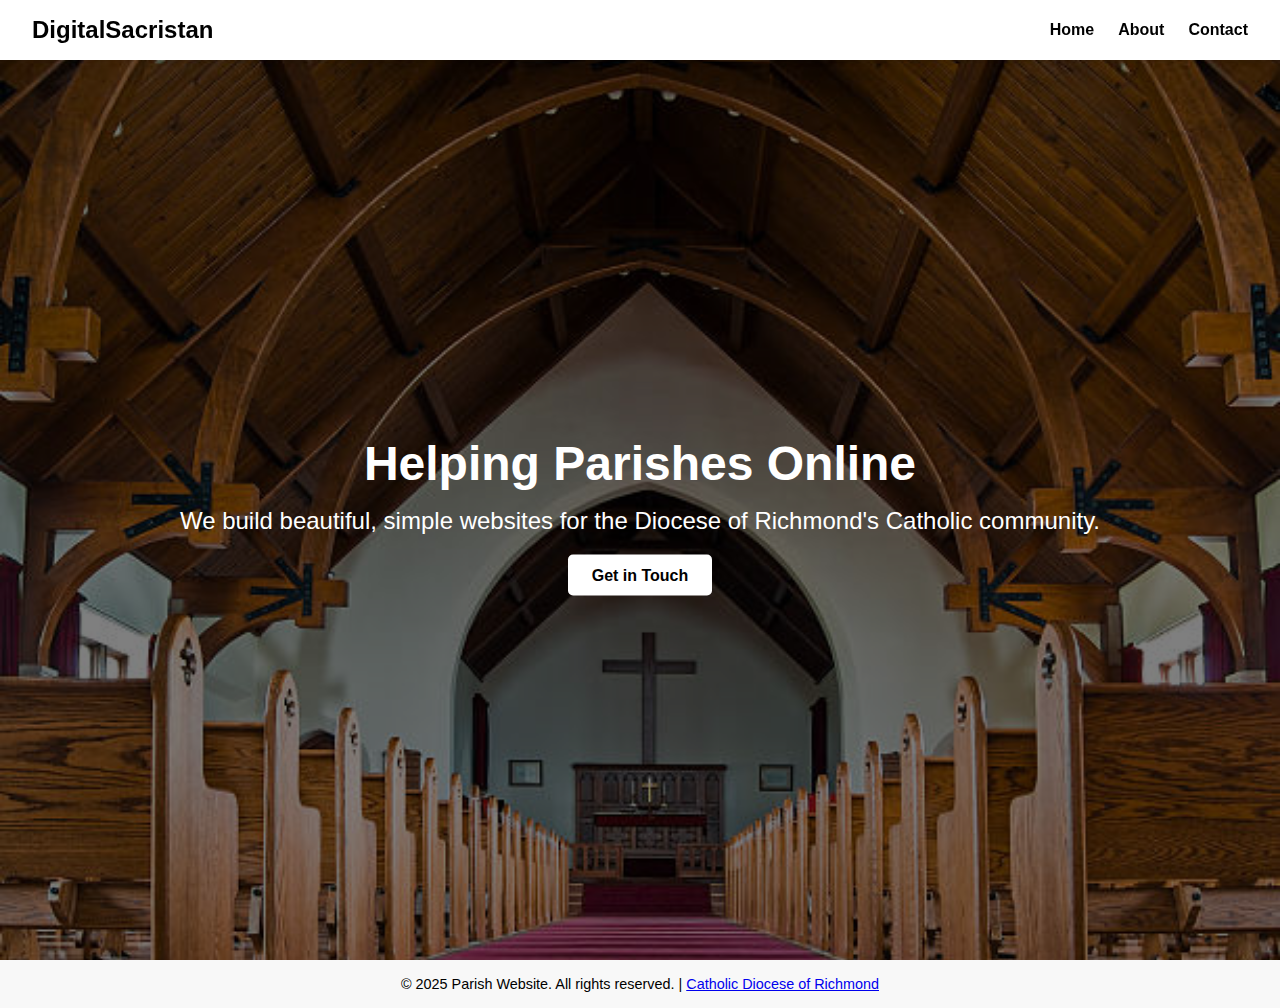
<file: index.html>
<!DOCTYPE html>
<html lang="en">
<head>
  <meta charset="UTF-8" />
  <meta name="viewport" content="width=device-width, initial-scale=1.0" />
  <title>DigitalSacristansite</title>
  <link rel="stylesheet" href="style.css" />
</head>
<body>

  <!-- Navigation -->
  <header class="header">
    <nav class="nav">
      <div class="logo">DigitalSacristan</div>
      <ul class="nav-links">
        <li><a href="index.html">Home</a></li>
        <li><a href="about.html">About</a></li>
        <li><a href="contact.html">Contact</a></li>
      </ul>
    </nav>
  </header>

  <!-- Hero Section -->
  <section class="hero-section" style="background-image: url('church1.jpg');">
    <div class="hero-overlay">
      <div class="hero-content">
        <h1>Helping Parishes Online</h1>
        <p>We build beautiful, simple websites for the Diocese of Richmond's Catholic community.</p>
        <a href="contact.html" class="hero-button">Get in Touch</a>
      </div>
    </div>
  </section>

  <!-- Footer -->
 <footer class="footer bg-gray-100 text-center py-4 mt-12 text-sm">
  <p>
    &copy; 2025 Parish Website. All rights reserved. |
    <a href="https://richmonddiocese.org/" target="_blank" class="text-600">
      Catholic Diocese of Richmond
    </a>
  </p>
</footer>


</body>
</html>
</file>
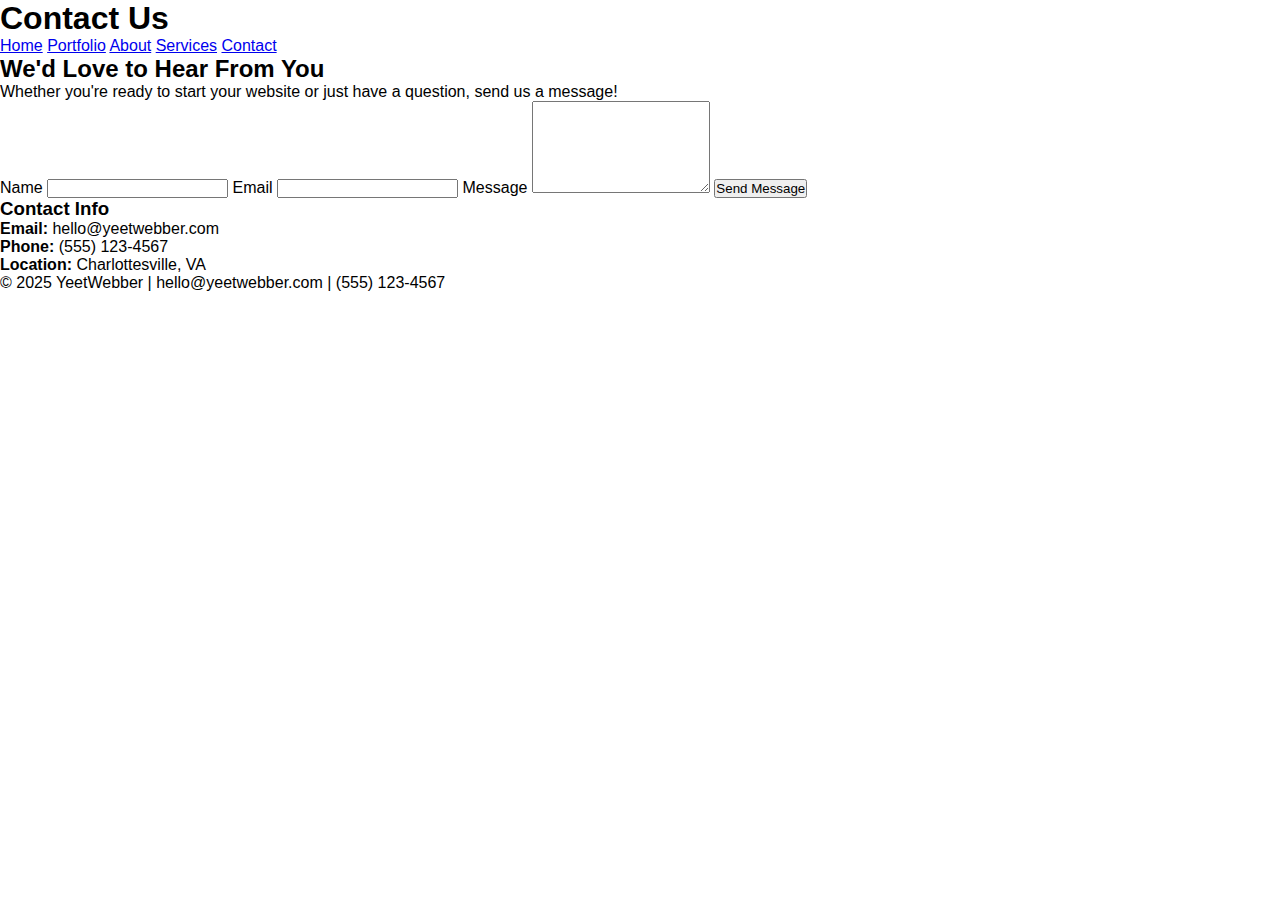
<file: Audit.html>
<!DOCTYPE html>
<html lang="en">
<head>
  <meta charset="UTF-8" />
  <meta name="viewport" content="width=device-width, initial-scale=1.0"/>
  <title>Contact - YeetWebber</title>
  <link rel="stylesheet" href="style.css" />
  <link href="https://fonts.googleapis.com/css2?family=Inter:wght@400;600;700&display=swap" rel="stylesheet">
</head>
<body>
  <header>
    <h1>Contact Us</h1>
    <nav>
      <a href="index.html">Home</a>
      <a href="portfolio.html">Portfolio</a>
      <a href="about.html">About</a>
      <a href="services.html">Services</a>
      <a href="contact.html" class="active">Contact</a>
    </nav>
  </header>

  <main class="section">
    <h2>We'd Love to Hear From You</h2>
    <p>Whether you're ready to start your website or just have a question, send us a message!</p>

    <form action="mailto:hello@yeetwebber.com" method="POST" enctype="text/plain" class="contact-form">
      <label for="name">Name</label>
      <input type="text" id="name" name="name" required>

      <label for="email">Email</label>
      <input type="email" id="email" name="email" required>

      <label for="message">Message</label>
      <textarea id="message" name="message" rows="6" required></textarea>

      <button type="submit">Send Message</button>
    </form>

    <div class="contact-info">
      <h3>Contact Info</h3>
      <p><strong>Email:</strong> hello@yeetwebber.com</p>
      <p><strong>Phone:</strong> (555) 123-4567</p>
      <p><strong>Location:</strong> Charlottesville, VA</p>
    </div>
  </main>

  <footer>
    <p>&copy; 2025 YeetWebber | hello@yeetwebber.com | (555) 123-4567</p>
  </footer>
</body>
</html>
</file>
<file: style.css>
/* Reset */
* {
  margin: 0;
  padding: 0;
  box-sizing: border-box;
}

body, html {
  font-family: Arial, sans-serif;
}

/* Navigation */
.header {
  background-color: #fff;
  padding: 1rem 2rem;
  box-shadow: 0 2px 5px rgba(0, 0, 0, 0.1);
  position: sticky;
  top: 0;
  z-index: 1000;
}

.nav {
  display: flex;
  justify-content: space-between;
  align-items: center;
}

.logo {
  font-weight: bold;
  font-size: 1.5rem;
}

.nav-links {
  list-style: none;
  display: flex;
  gap: 1.5rem;
}

.nav-links a {
  text-decoration: none;
  color: black;
  font-weight: bold;
}

.nav-links a:visited {
  color: black;
}

/* Hero Section */
.hero-section {
  height: 100vh;
  background-size: cover;
  background-position: center;
  position: relative;
}

.hero-overlay {
  background-color: rgba(0, 0, 0, 0.5);
  position: absolute;
  top: 0;
  left: 0;
  height: 100%;
  width: 100%;
}

.hero-content {
  position: relative;
  z-index: 1;
  color: white;
  text-align: center;
  top: 50%;
  transform: translateY(-50%);
  padding: 0 1rem;
}

.hero-content h1 {
  font-size: 3rem;
  margin-bottom: 1rem;
}

.hero-content p {
  font-size: 1.5rem;
  margin-bottom: 2rem;
}

.hero-button {
  background-color: white;
  color: black;
  padding: 12px 24px;
  border-radius: 5px;
  text-decoration: none;
  font-weight: bold;
}

.hero-button:hover {
  background-color: #ddd;
}

/* Footer */
.footer {
  background-color: #f8f8f8;
  text-align: center;
  padding: 1rem 0;
  font-size: 0.9rem;
}
</file>
